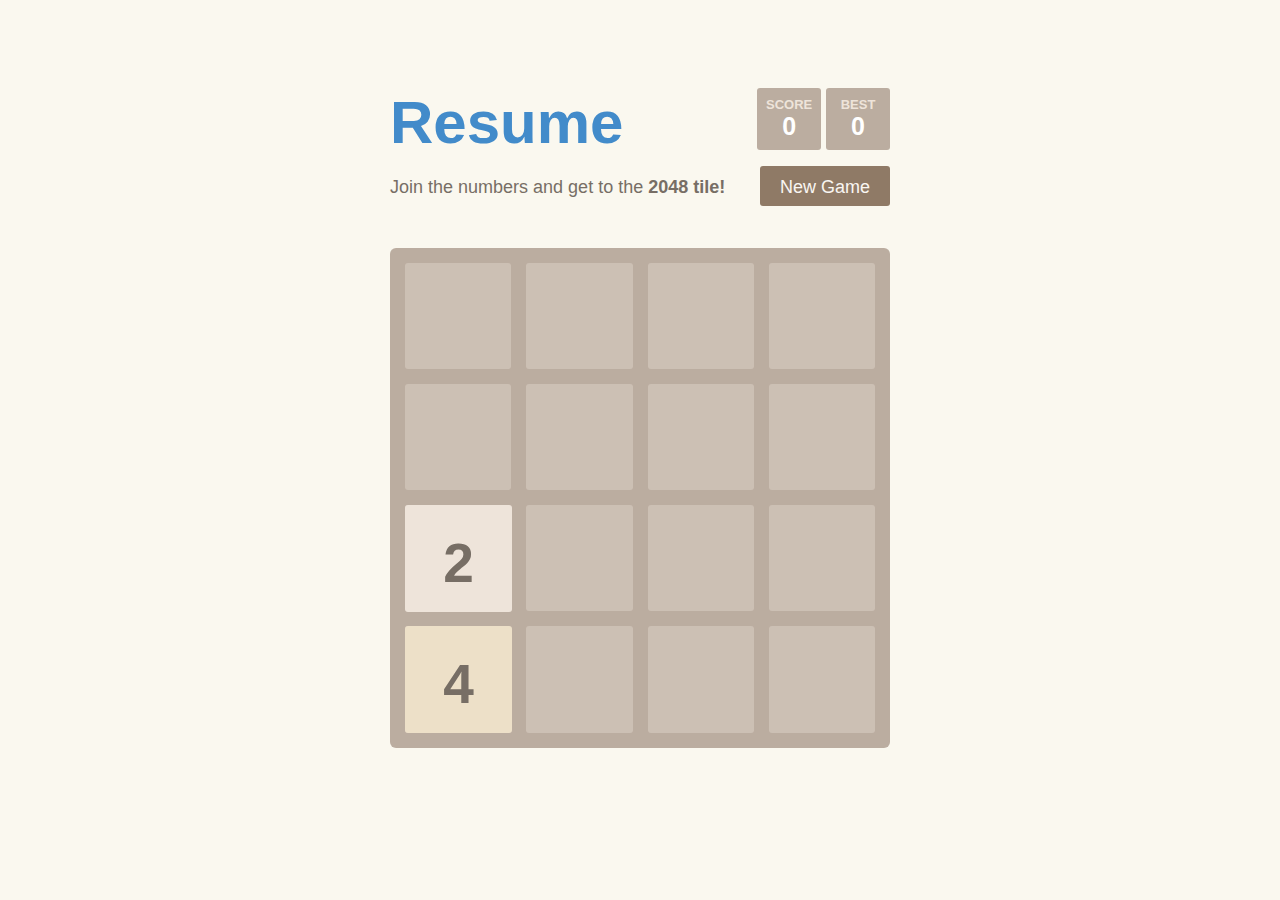
<file: index.html>
<!DOCTYPE html>
<html ng-app="tzfe">
    <head lang="en">
        <meta charset="UTF-8">
        <title></title>
        <meta name="viewport" content="width=device-width,initial-scale=1.0, user-scalable=no" />

        <link rel="stylesheet/less" type="text/css" href="App/Common/style/main.less" />
        <link rel="stylesheet/less" type="text/css" href="App/Common/style/media.less" />
        <link rel="stylesheet/less" type="text/css" href="App/Common/style/animate.less" />

        <link rel="stylesheet" href="Libs/bootstrap/css/bootstrap.min.css">
		<link rel="stylesheet" href="Libs/bootstrap/css/bootstrap-responsive.min.css">
        <script src="Libs/jquery/jquery-2.1.1.min.js"></script>
        <script src="Libs/angularjs/angular.js"></script>
        <script src="Libs/angularjs/angular-ui-router.js"></script>
        <script src="Libs/angularjs/angular-resource.js"></script>
        <script src="Libs/bootstrap/js/bootstrap.min.js"></script>
        <script src="Libs/less/less-1.7.0.min.js"></script>
        <script src="Libs/swipe/swipe.js"></script>

    </head>
    <body>

        <div>
            <ui-view></ui-view>
        </div>

        <!-- App -->
        <script src="App/tzfe.js"></script>
        <!-- App Utils -->
        <script src="App/AppUtils/Routing.js"></script>
        <script src="App/AppUtils/Constants.js"></script>

        <script src="App/Common/CommonModule.js"></script>
        <script src="App/Common/Controllers/GameCtrl.js"></script>
        <script src="App/Common/Services/GameService.js"></script>

    </body>
</html>
</file>
